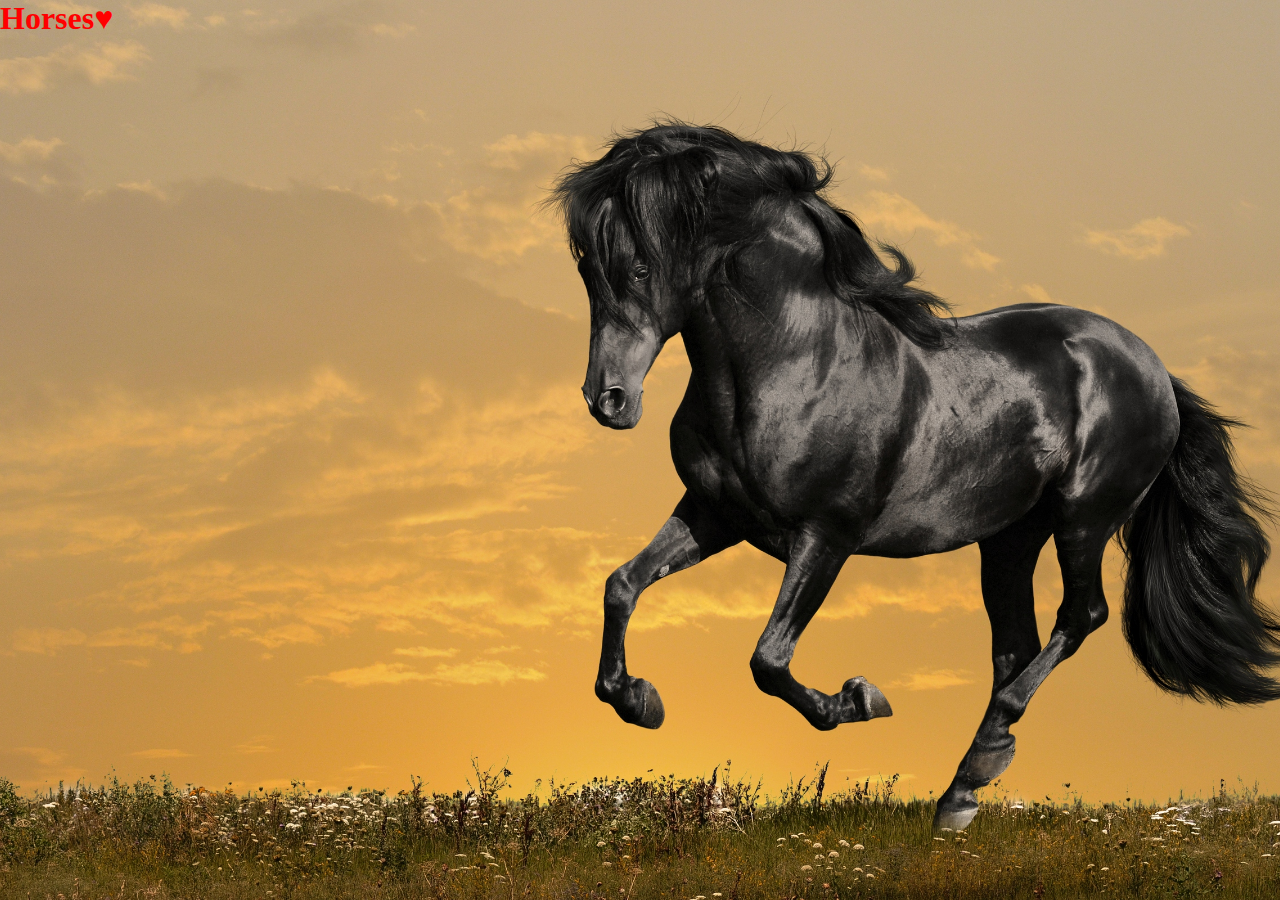
<file: examples/simple-web-server/public/index.html>
<!DOCTYPE html>
<html lang="en">
  <head>
    <meta charset="UTF-8" />
    <meta name="viewport" content="width=device-width, initial-scale=1.0" />
    <title>Test</title>
    <link rel="stylesheet" href="./styles.css" />
  </head>
  <body>
    <div class="container">
      <h1 id="heading">Horses</h1>
    </div>

    <script src="./index.js"></script>
  </body>
</html>
</file>
<file: examples/simple-web-server/public/styles.css>
* {
  margin: 0;
  padding: 0;
  box-sizing: border-box;
}

h1 {
  color: red;
}

.container {
  width: 100vw;
  height: 100vh;
  background-size: cover;
  background-position: center;
  background-repeat: no-repeat;
  background-image: url('./horse.jpg');
}
</file>
